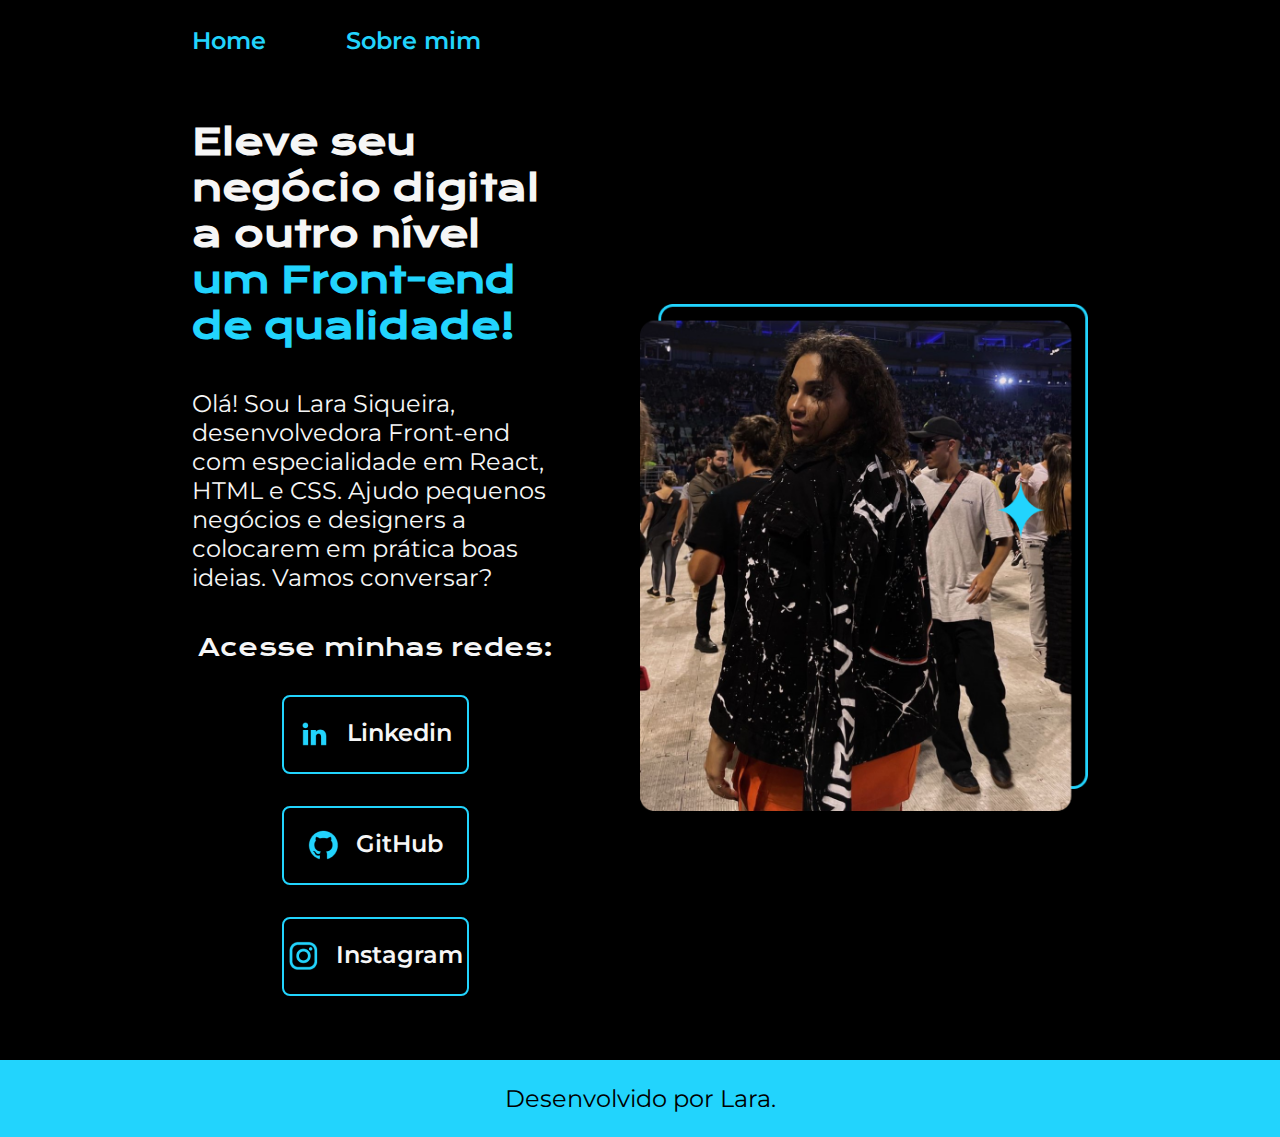
<file: index.html>
<!DOCTYPE html>
<html lang="pt-br">
<head>
    <meta charset="UTF-8">
    <meta name="viewport" content="width=device-width, initial-scale=1.0">
    <title>Portifolio</title>
    <link rel="stylesheet" href="./styles/style.css">
</head>
<body>
    <header class="cabecalho">
        <nav class="cabecalho__menu">
            <a class="cabecalho__menu__link" href="index.html">Home</a>
            <a class="cabecalho__menu__link" href="about.html">Sobre mim</a>
        </nav>
    </header>
    <main class="apresentacao">
        <section class="apresentacao__conteudo">
            <h1 class="apresentacao__conteudo__titulo">Eleve seu negócio digital a outro nível <strong class="titulo-destaque">um Front-end de qualidade!</strong></h1>
            <p class="apresentacao__conteudo__texto">Olá! Sou Lara Siqueira, desenvolvedora Front-end com especialidade em React, HTML e CSS. Ajudo pequenos negócios e designers a colocarem em prática boas ideias. Vamos conversar?</p> 
            <div class="apresentacao__links">
                <h2 class="apresentacao__links__subtitulo">Acesse minhas redes:</h2>
                <a class="apresentacao__links__navegacao" href="https://www.linkedin.com/in/lara-siqueira-lima">
                    <img src="./assets/linkedin.png">
                    Linkedin
                </a>
                <a class="apresentacao__links__navegacao" href="https://github.com/larasiqueira">
                    <img src="./assets/github.png">
                    GitHub
                </a>  
                <a class="apresentacao__links__navegacao" href="https://instagram.com/lara_siq">
                    <img src="./assets/instagram.png">
                    Instagram
                </a> 
            </div>
        </section>
            <img class="apresentacao__imagem" src="./assets/Imagem.png" alt="Foto da Lara Siqueira">
    </main>
    <footer class="rodape">
        <p>Desenvolvido por Lara.</p>
    </footer>
</body>
</html>
</file>
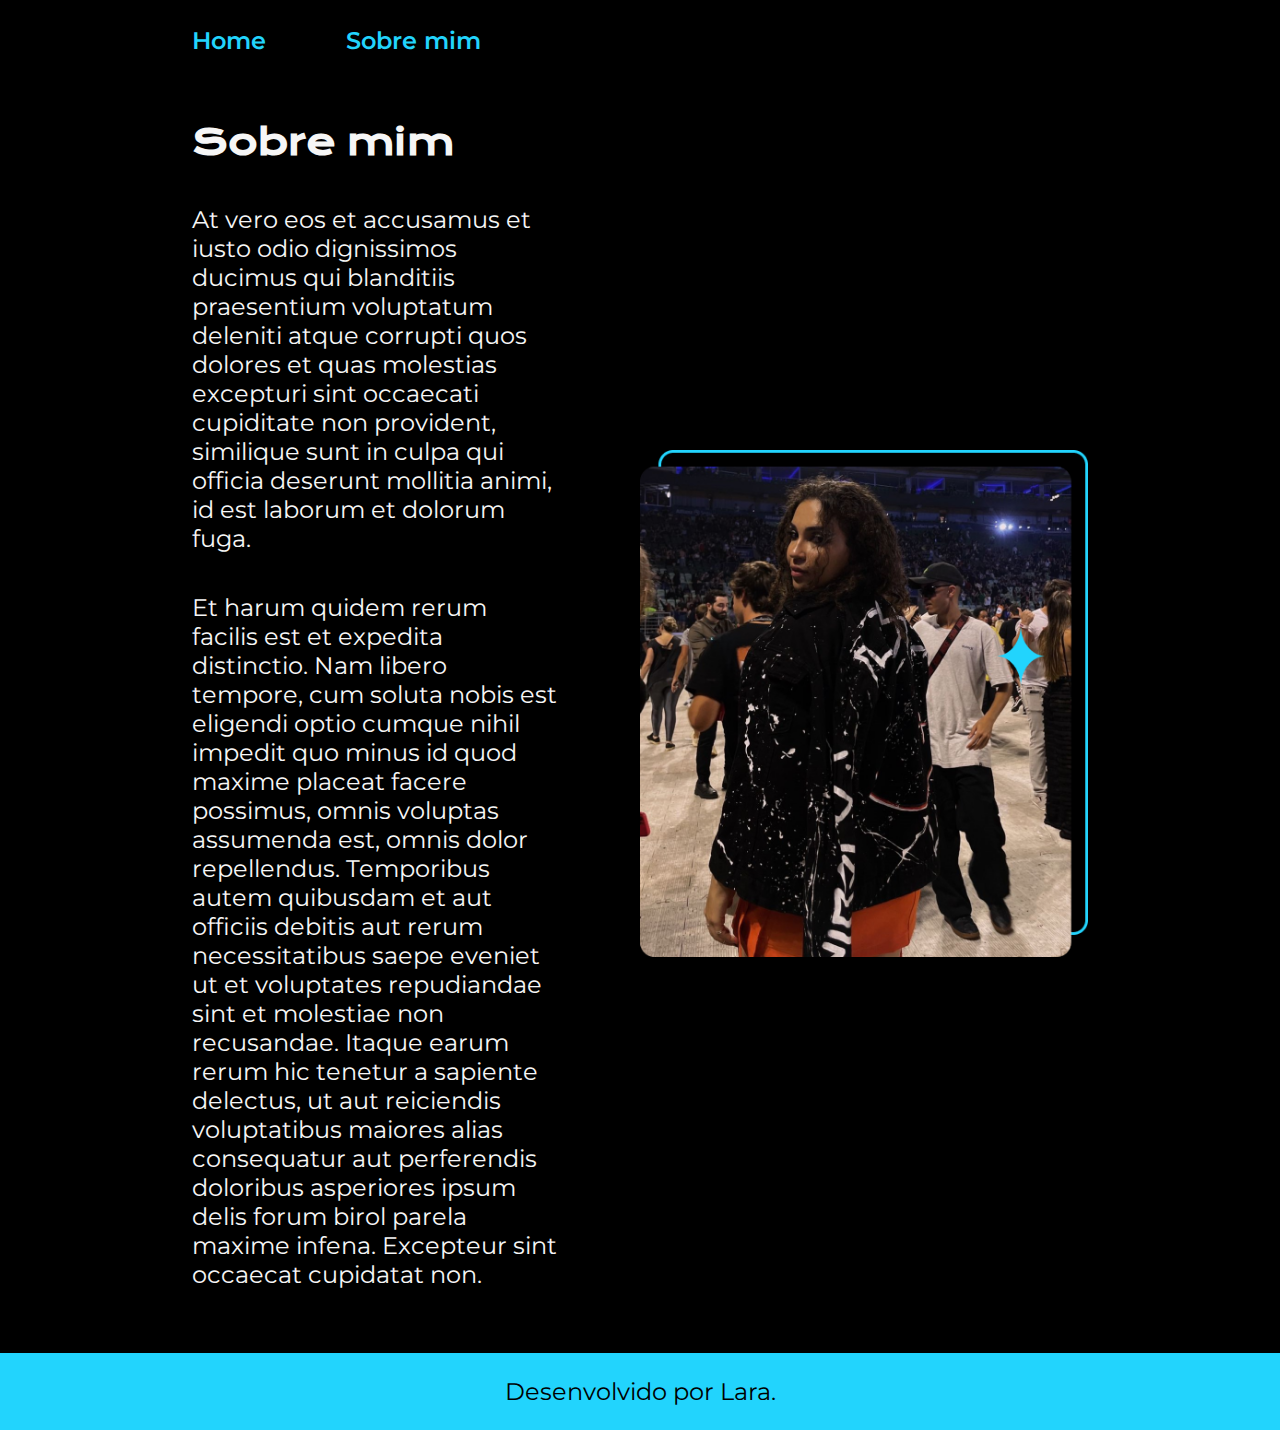
<file: about.html>
<!DOCTYPE html>
<html lang="pt-br">
<head>
    <meta charset="UTF-8">
    <meta name="viewport" content="width=device-width, initial-scale=1.0">
    <title>Sobre mim</title>
    <link rel="stylesheet" href="./styles/style.css">
</head>
<body>
    <header class="cabecalho">        
        <nav class="cabecalho__menu">
            <a class="cabecalho__menu__link" href="index.html">Home</a>
            <a class="cabecalho__menu__link" href="about.html">Sobre mim</a>
        </nav>
    </header>
    <main class="apresentacao">
        <section class="apresentacao__conteudo">
            <h1 class="apresentacao__conteudo__titulo">Sobre mim</h1>
            <p class="apresentacao__conteudo__texto">At vero eos et accusamus et iusto odio dignissimos ducimus qui blanditiis praesentium voluptatum deleniti atque corrupti quos dolores et quas molestias excepturi sint occaecati cupiditate non provident, similique sunt in culpa qui officia deserunt mollitia animi, id est laborum et dolorum fuga.</p>
            <p class="apresentacao__conteudo__texto">Et harum quidem rerum facilis est et expedita distinctio. Nam libero tempore, cum soluta nobis est eligendi optio cumque nihil impedit quo minus id quod maxime placeat facere possimus, omnis voluptas assumenda est, omnis dolor repellendus. Temporibus autem quibusdam et aut officiis debitis aut rerum necessitatibus saepe eveniet ut et voluptates repudiandae sint et molestiae non recusandae. Itaque earum rerum hic tenetur a sapiente delectus, ut aut reiciendis voluptatibus maiores alias consequatur aut perferendis doloribus asperiores ipsum delis forum birol parela maxime infena. Excepteur sint occaecat cupidatat non.</p>
        </section>
        <img class="apresentacao__imagem" src="./assets/Imagem.png" alt="Foto da Lara Siqueira"> 
    </main>
    <footer class="rodape">
        <p>Desenvolvido por Lara.</p>
    </footer>
</body>
</html>
</file>
<file: styles/style.css>
@import url('https://fonts.googleapis.com/css2?family=Krona+One&family=Montserrat:wght@400;600&display=swap');

:root{
    --cor-primaria: #000000;
    --cor-secundaria: #F6F6F6;
    --cor-terciaria: #22D4FD;
    --cor-hover: #272727;

    --fonte-primaria: 'Krona One', sans-serif;
    --font-secundaria: 'Montserrat', sans-serif;
}
*{
    margin: 0;
    padding: 0;
}
body {
    /* height: 100vh;  */
    box-sizing: border-box;
    background-color: var(--cor-primaria);
    color: var(--cor-secundaria); 
}
.cabecalho{
    padding: 2% 0% 0% 15%;
}
.cabecalho__menu{
    display: flex;
    gap: 80px;
}
.cabecalho__menu__link{
    font-family: var(--font-secundaria);
    font-size: 1.5rem;
    font-weight: 600;
    color: var(--cor-terciaria);
    text-decoration: none;

}
.apresentacao{
    padding: 5% 15%;
    display: flex;
    align-items: center;
    justify-content: space-between;
    gap: 82px;
}
.apresentacao__conteudo{
    width: 50%;
    display: flex;
    flex-direction: column;
    gap: 40px;
}
.apresentacao__conteudo__titulo{
    font-size: 2.25rem;
    font-family: var(--fonte-primaria);
}
.titulo-destaque{
    color: var(--cor-terciaria);
}
.apresentacao__conteudo__texto{
    font-size: 1.5rem;
    font-family: var(--font-secundaria);
}
.apresentacao__links{
    display: flex;
    flex-direction: column;
    justify-content: space-between;
    align-items: center;
    gap: 32px;
}
.apresentacao__links__subtitulo{
    font-family: var(--fonte-primaria);
    font-weight: 400;
    font-size: 1.5rem;
}
.apresentacao__links__navegacao{
    /* background-color: #22D4FD; */
    display: flex;
    justify-content: center;
    gap: 16px;
    border: 2px solid var(--cor-terciaria);
    width: 50%;
    text-align: center;
    border-radius: 8px;
    font-size: 1.5rem;
    font-weight: 600;
    padding: 21.5px 0;
    text-decoration: none;
    color: var(--cor-secundaria);
    font-family: var(--font-secundaria);
}
.apresentacao__links__link:hover{
    background-color: var(--cor-hover);
}
.apresentacao__imagem{
    width: 50%;
}
.rodape{
    color: var(--cor-primaria);
    background-color: var(--cor-terciaria);
    padding: 24px;
    text-align: center;
    font-family: var(--font-secundaria);
    font-size: 1.5rem;
    font-weight: 400;
}

@media (max-width: 1200px){
    .cabecalho{
        padding: 5%;
    }
    .cabecalho__menu{
        justify-content: center;
    }
    .apresentacao{
        flex-direction: column-reverse;
        padding: 5%;
    }
    .apresentacao__conteudo{
        width: auto;
    }
}
</file>
